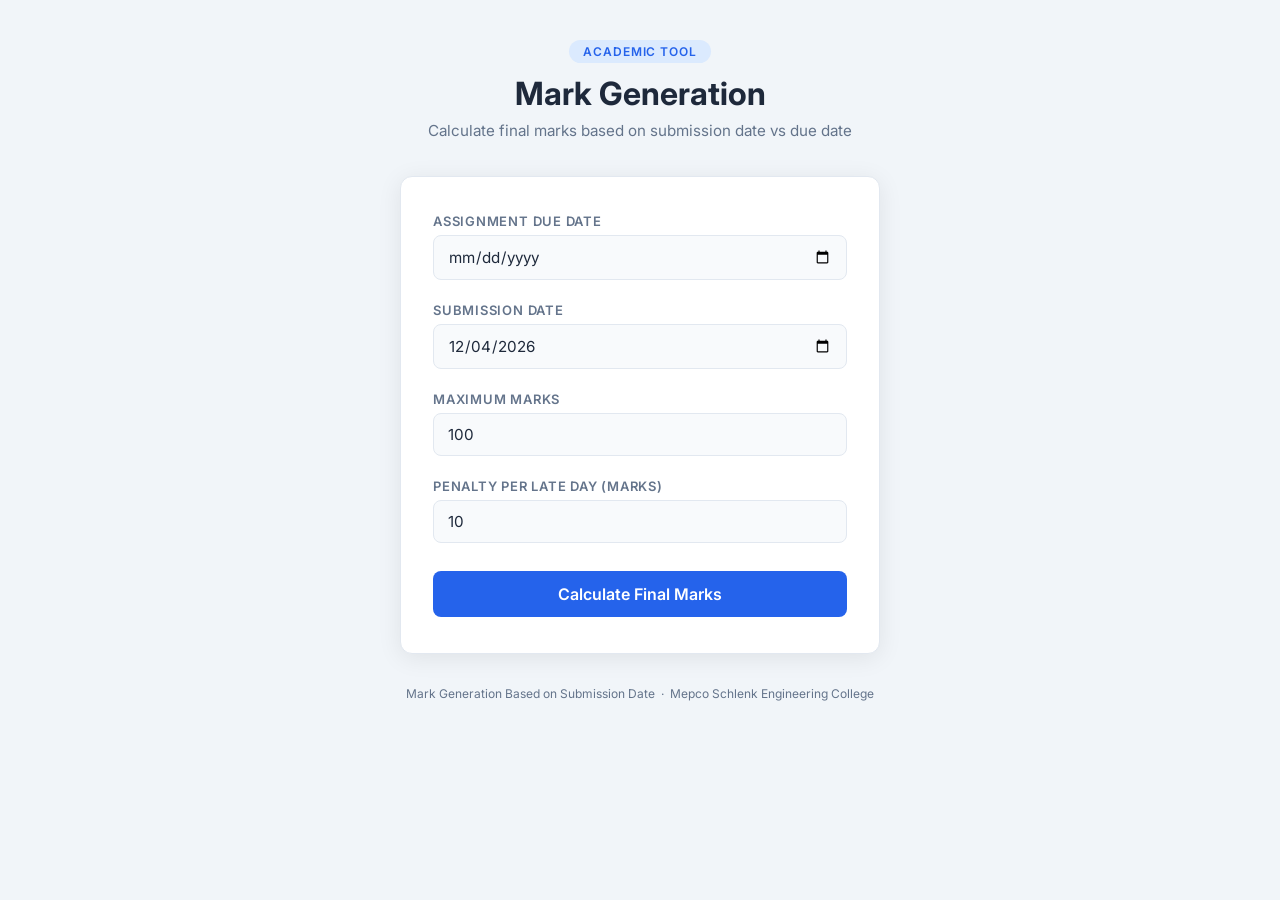
<file: index.html>
<!DOCTYPE html>
<html lang="en">
<head>
  <meta charset="UTF-8" />
  <meta name="viewport" content="width=device-width, initial-scale=1.0"/>
  <title>Mark Generation Based on Submission Date</title>
  <link href="https://fonts.googleapis.com/css2?family=Inter:wght@400;500;600;700&display=swap" rel="stylesheet"/>
  <style>
    *, *::before, *::after { box-sizing: border-box; margin: 0; padding: 0; }

    :root {
      --primary:   #2563eb;
      --primary-h: #1d4ed8;
      --success:   #16a34a;
      --danger:    #dc2626;
      --warning:   #d97706;
      --bg:        #f1f5f9;
      --surface:   #ffffff;
      --border:    #e2e8f0;
      --text:      #1e293b;
      --muted:     #64748b;
      --radius:    12px;
      --shadow:    0 4px 24px rgba(0,0,0,0.08);
    }

    body {
      font-family: 'Inter', sans-serif;
      background: var(--bg);
      min-height: 100vh;
      display: flex;
      flex-direction: column;
      align-items: center;
      justify-content: flex-start;
      padding: 40px 16px 60px;
      color: var(--text);
    }

    /* ── Header ─────────────────────────────────────── */
    .page-header {
      text-align: center;
      margin-bottom: 36px;
    }
    .page-header .badge {
      display: inline-block;
      background: #dbeafe;
      color: var(--primary);
      font-size: 12px;
      font-weight: 600;
      letter-spacing: 0.08em;
      text-transform: uppercase;
      padding: 4px 14px;
      border-radius: 100px;
      margin-bottom: 12px;
    }
    .page-header h1 {
      font-size: 2rem;
      font-weight: 700;
      color: var(--text);
      line-height: 1.2;
    }
    .page-header p {
      margin-top: 8px;
      color: var(--muted);
      font-size: 0.95rem;
    }

    /* ── Card ───────────────────────────────────────── */
    .card {
      background: var(--surface);
      border: 1px solid var(--border);
      border-radius: var(--radius);
      box-shadow: var(--shadow);
      padding: 36px 32px;
      width: 100%;
      max-width: 480px;
    }

    /* ── Form fields ────────────────────────────────── */
    .field { margin-bottom: 22px; }
    .field label {
      display: block;
      font-size: 13px;
      font-weight: 600;
      color: var(--muted);
      text-transform: uppercase;
      letter-spacing: 0.06em;
      margin-bottom: 6px;
    }
    .field input[type="date"],
    .field input[type="number"] {
      width: 100%;
      padding: 11px 14px;
      border: 1.5px solid var(--border);
      border-radius: 8px;
      font-family: 'Inter', sans-serif;
      font-size: 0.95rem;
      color: var(--text);
      background: #f8fafc;
      transition: border-color 0.2s, box-shadow 0.2s;
      outline: none;
    }
    .field input:focus {
      border-color: var(--primary);
      box-shadow: 0 0 0 3px rgba(37,99,235,0.12);
      background: #fff;
    }

    /* ── Button ─────────────────────────────────────── */
    .btn {
      width: 100%;
      padding: 13px;
      background: var(--primary);
      color: #fff;
      font-family: 'Inter', sans-serif;
      font-size: 1rem;
      font-weight: 600;
      border: none;
      border-radius: 8px;
      cursor: pointer;
      transition: background 0.2s, transform 0.1s;
      margin-top: 6px;
    }
    .btn:hover  { background: var(--primary-h); }
    .btn:active { transform: scale(0.98); }

    /* ── Result panel ───────────────────────────────── */
    .result {
      display: none;
      margin-top: 28px;
      border-top: 1px solid var(--border);
      padding-top: 24px;
    }
    .result.show { display: block; }

    .result-header {
      font-size: 12px;
      font-weight: 700;
      text-transform: uppercase;
      letter-spacing: 0.08em;
      color: var(--muted);
      margin-bottom: 14px;
    }

    .status-chip {
      display: inline-flex;
      align-items: center;
      gap: 6px;
      padding: 6px 16px;
      border-radius: 100px;
      font-size: 13px;
      font-weight: 600;
      margin-bottom: 20px;
    }
    .status-chip.ontime  { background: #dcfce7; color: var(--success); }
    .status-chip.late    { background: #fee2e2; color: var(--danger); }
    .status-chip.warning { background: #fef3c7; color: var(--warning); }

    /* Mark bar */
    .mark-bar-wrap {
      margin-bottom: 20px;
    }
    .mark-bar-label {
      display: flex;
      justify-content: space-between;
      font-size: 12px;
      color: var(--muted);
      margin-bottom: 6px;
    }
    .mark-bar-track {
      height: 10px;
      background: var(--border);
      border-radius: 100px;
      overflow: hidden;
    }
    .mark-bar-fill {
      height: 100%;
      border-radius: 100px;
      transition: width 0.7s cubic-bezier(0.22,1,0.36,1);
    }

    /* Score grid */
    .score-grid {
      display: grid;
      grid-template-columns: 1fr 1fr 1fr;
      gap: 12px;
    }
    .score-box {
      background: #f8fafc;
      border: 1px solid var(--border);
      border-radius: 10px;
      padding: 14px 10px;
      text-align: center;
    }
    .score-box .val {
      font-size: 1.5rem;
      font-weight: 700;
      color: var(--text);
      display: block;
    }
    .score-box .lbl {
      font-size: 11px;
      color: var(--muted);
      text-transform: uppercase;
      letter-spacing: 0.06em;
      margin-top: 2px;
    }
    .score-box.highlight .val { color: var(--primary); }

    /* ── History table ──────────────────────────────── */
    .history-section { margin-top: 32px; }
    .history-section h3 {
      font-size: 13px;
      font-weight: 700;
      text-transform: uppercase;
      letter-spacing: 0.08em;
      color: var(--muted);
      margin-bottom: 10px;
    }
    table {
      width: 100%;
      border-collapse: collapse;
      font-size: 13px;
    }
    th {
      background: #f1f5f9;
      color: var(--muted);
      text-transform: uppercase;
      letter-spacing: 0.06em;
      font-size: 11px;
      font-weight: 700;
      padding: 8px 10px;
      text-align: left;
      border-bottom: 1px solid var(--border);
    }
    td {
      padding: 9px 10px;
      border-bottom: 1px solid var(--border);
      color: var(--text);
    }
    tr:last-child td { border-bottom: none; }
    tr:hover td { background: #f8fafc; }
    .badge-late   { background:#fee2e2; color:var(--danger);  padding:2px 8px; border-radius:100px; font-size:11px; font-weight:600; }
    .badge-ok     { background:#dcfce7; color:var(--success); padding:2px 8px; border-radius:100px; font-size:11px; font-weight:600; }

    .clear-btn {
      margin-top: 10px;
      background: none;
      border: 1px solid var(--border);
      color: var(--muted);
      padding: 6px 14px;
      border-radius: 6px;
      font-size: 12px;
      cursor: pointer;
      transition: background 0.2s;
    }
    .clear-btn:hover { background: #f1f5f9; }

    /* ── Footer ─────────────────────────────────────── */
    .footer {
      margin-top: 32px;
      font-size: 12px;
      color: var(--muted);
      text-align: center;
    }

    @media (max-width: 520px) {
      .card { padding: 24px 18px; }
      .page-header h1 { font-size: 1.5rem; }
      .score-grid { grid-template-columns: 1fr 1fr; }
    }
  </style>
</head>
<body>

<div class="page-header">
  <div class="badge">Academic Tool</div>
  <h1>Mark Generation</h1>
  <p>Calculate final marks based on submission date vs due date</p>
</div>

<div class="card">

  <!-- Form -->
  <div class="field">
    <label for="dueDate">Assignment Due Date</label>
    <input type="date" id="dueDate" />
  </div>

  <div class="field">
    <label for="subDate">Submission Date</label>
    <input type="date" id="subDate" />
  </div>

  <div class="field">
    <label for="maxMarks">Maximum Marks</label>
    <input type="number" id="maxMarks" value="100" min="1" max="1000" />
  </div>

  <div class="field">
    <label for="penalty">Penalty per Late Day (marks)</label>
    <input type="number" id="penalty" value="10" min="1" max="100" />
  </div>

  <button class="btn" onclick="calculate()">Calculate Final Marks</button>

  <!-- Result -->
  <div class="result" id="result">
    <div class="result-header">Result</div>

    <div id="statusChip" class="status-chip"></div>

    <div class="mark-bar-wrap">
      <div class="mark-bar-label">
        <span>0</span>
        <span id="barLabel"></span>
      </div>
      <div class="mark-bar-track">
        <div class="mark-bar-fill" id="markBar" style="width:0%"></div>
      </div>
    </div>

    <div class="score-grid">
      <div class="score-box">
        <span class="val" id="lateDays">—</span>
        <span class="lbl">Days Late</span>
      </div>
      <div class="score-box">
        <span class="val" id="penalty-deducted">—</span>
        <span class="lbl">Deducted</span>
      </div>
      <div class="score-box highlight">
        <span class="val" id="finalMark">—</span>
        <span class="lbl">Final Mark</span>
      </div>
    </div>
  </div>

  <!-- History -->
  <div class="history-section" id="historySection" style="display:none">
    <h3>Calculation History</h3>
    <table>
      <thead>
        <tr>
          <th>Due Date</th>
          <th>Submitted</th>
          <th>Days Late</th>
          <th>Mark</th>
          <th>Status</th>
        </tr>
      </thead>
      <tbody id="historyBody"></tbody>
    </table>
    <button class="clear-btn" onclick="clearHistory()">Clear History</button>
  </div>

</div>

<div class="footer">
  Mark Generation Based on Submission Date &nbsp;·&nbsp; Mepco Schlenk Engineering College
</div>

<script>
  let history = [];

  function calculate() {
    const dueVal = document.getElementById('dueDate').value;
    const subVal = document.getElementById('subDate').value;
    const maxMarks = parseInt(document.getElementById('maxMarks').value) || 100;
    const penaltyPerDay = parseInt(document.getElementById('penalty').value) || 10;

    if (!dueVal || !subVal) {
      alert('Please select both Due Date and Submission Date.');
      return;
    }

    const due = new Date(dueVal);
    const sub = new Date(subVal);
    const diffTime = sub - due;
    const diffDays = Math.ceil(diffTime / (1000 * 60 * 60 * 24));

    let finalMark, statusText, chipClass, barColor;

    if (diffDays <= 0) {
      finalMark   = maxMarks;
      const earlyDays = Math.abs(diffDays);
      statusText  = earlyDays > 0 ? `Submitted ${earlyDays} day(s) early 🎉` : 'Submitted On Time ✓';
      chipClass   = 'ontime';
      barColor    = '#16a34a';
    } else {
      const deducted = diffDays * penaltyPerDay;
      finalMark   = Math.max(0, maxMarks - deducted);
      statusText  = `Late by ${diffDays} day(s) — ${diffDays * penaltyPerDay} marks deducted`;
      chipClass   = diffDays <= 3 ? 'warning' : 'late';
      barColor    = diffDays <= 3 ? '#d97706' : '#dc2626';
    }

    const percent = (finalMark / maxMarks) * 100;
    const lateDays = Math.max(0, diffDays);
    const deducted = Math.min(maxMarks, lateDays * penaltyPerDay);

    // Update UI
    document.getElementById('statusChip').className = `status-chip ${chipClass}`;
    document.getElementById('statusChip').textContent = statusText;
    document.getElementById('barLabel').textContent = `${maxMarks} marks`;
    document.getElementById('markBar').style.width = percent + '%';
    document.getElementById('markBar').style.background = barColor;
    document.getElementById('lateDays').textContent = lateDays;
    document.getElementById('penalty-deducted').textContent = deducted;
    document.getElementById('finalMark').textContent = finalMark;
    document.getElementById('result').classList.add('show');

    // Add to history
    history.unshift({
      due: dueVal,
      sub: subVal,
      days: lateDays,
      mark: finalMark,
      max: maxMarks,
      late: lateDays > 0
    });
    renderHistory();
  }

  function renderHistory() {
    if (history.length === 0) {
      document.getElementById('historySection').style.display = 'none';
      return;
    }
    document.getElementById('historySection').style.display = 'block';
    const tbody = document.getElementById('historyBody');
    tbody.innerHTML = history.map(h => `
      <tr>
        <td>${h.due}</td>
        <td>${h.sub}</td>
        <td>${h.days}</td>
        <td><strong>${h.mark} / ${h.max}</strong></td>
        <td>${h.late
          ? `<span class="badge-late">Late</span>`
          : `<span class="badge-ok">On Time</span>`}
        </td>
      </tr>
    `).join('');
  }

  function clearHistory() {
    history = [];
    renderHistory();
  }

  // Set today as default submission date
  const today = new Date().toISOString().split('T')[0];
  document.getElementById('subDate').value = today;
</script>
</body>
</html>
</file>
